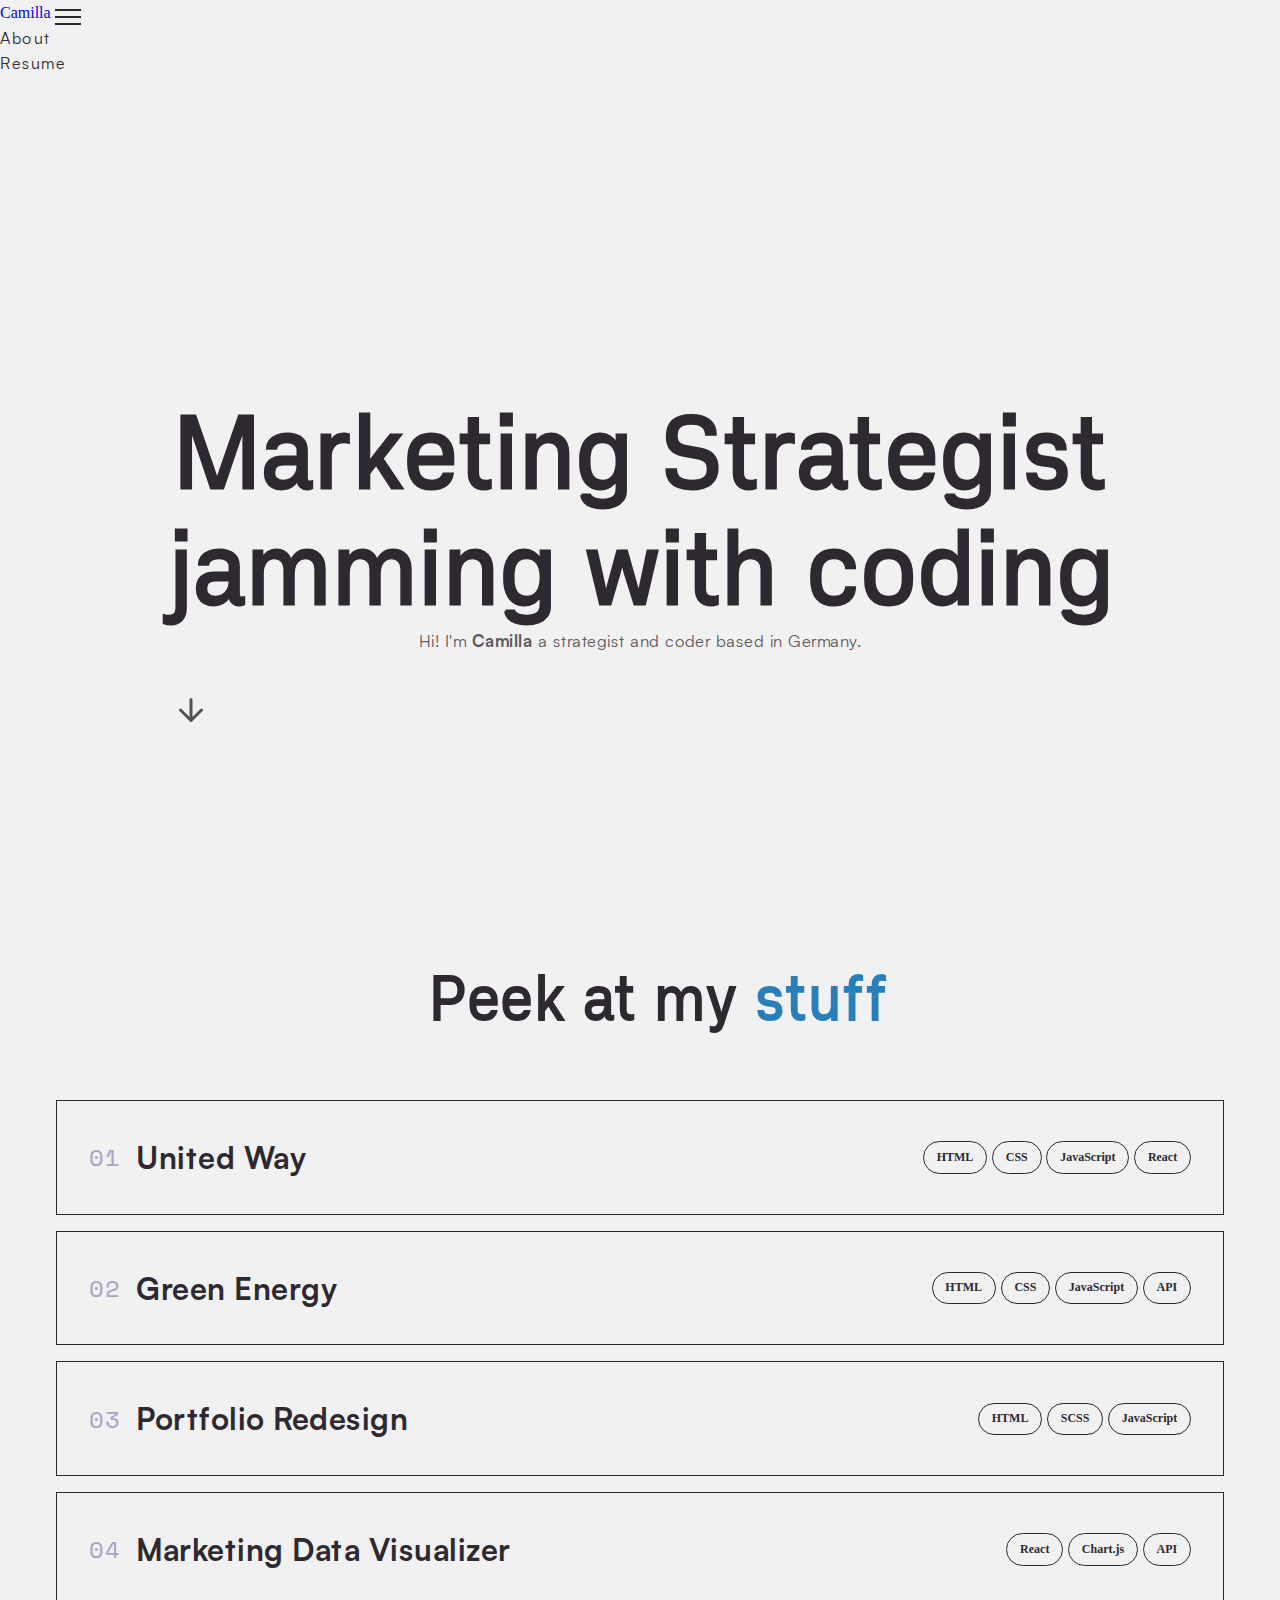
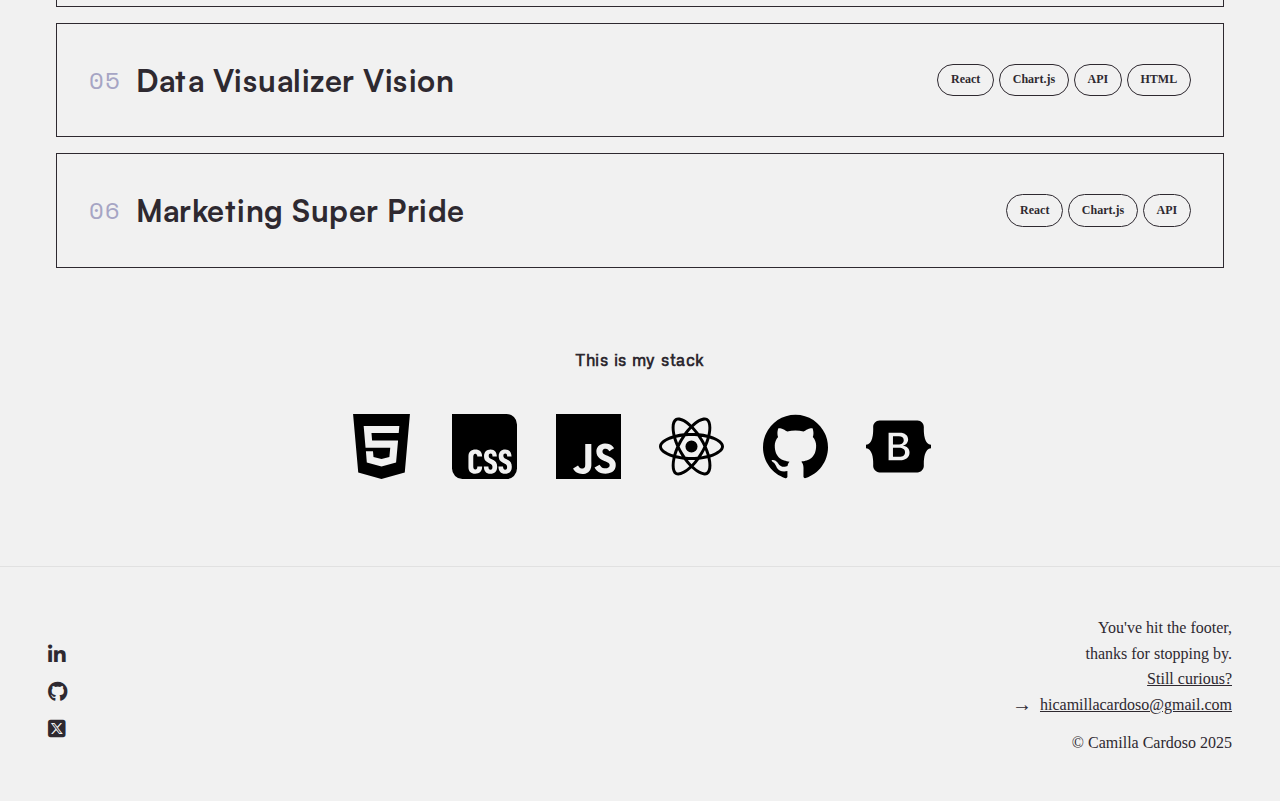
<file: index.html>
<!DOCTYPE html>
<html lang="en">

<head>
  <meta charset="UTF-8">
  <meta name="viewport" content="width=device-width, initial-scale=1.0">
  <meta name="description" content="Camilla Cardoso - Marketing Strategist jamming with code. Portfolio and projects.">
  <meta property="og:title" content="Camilla Cardoso Portfolio">
  <meta property="og:description" content="Marketing Strategist turned Developer - see my projects and story.">
  <meta property="og:type" content="website">
  <link rel="icon" type="image/png" sizes="32x32" href="/images/C-logocolor.png">

  <!--Font Awesome-->
  <link rel="stylesheet" href="https://cdnjs.cloudflare.com/ajax/libs/font-awesome/6.6.0/css/all.min.css" />

  <!-- Bootstrap CSS -->
  <link href="https://cdn.jsdelivr.net/npm/bootstrap@5.3.8/dist/css/bootstrap.min.css" rel="stylesheet"
    integrity="sha384-sRIl4kxILFvY47J16cr9ZwB07vP4J8+LH7qKQnuqkuIAvNWLzeN8tE5YBujZqJLB" crossorigin="anonymous">

  <!-- Custom CSS -->
  <link rel="stylesheet" href="./src/style.css">
  <title>Camilla - Code & Strategy</title>
</head>

<body>

  <!--------- NAVBAR --------->
  <div id="navbar-placeholder"></div>


  <!-------- MAIN CONTENT -------->
  <main id="home" aria-label="Main content of Camilla Cardoso portfolio">

    <!-- Hero Section -->
    <section class="hero" aria-labelledby="hero-title">
      <div class="container text-center">
        <h1 id="hero-title" class="hero-title">
          Marketing Strategist
          <br />
          jamming with coding
        </h1>

        <p class="hero-subtitle pt-4">
          Hi! I'm <span>Camilla</span> a strategist and coder based in Germany.
        </p>
        <a href="#work" class="scroll-down" aria-label="Scroll to work section">
          <svg class="arrow-down" xmlns="http://www.w3.org/2000/svg" width="36" height="36" aria-hidden="true"
            viewBox="0 0 24 24" fill="none">
            <path d="M12 5v14M5 12l7 7 7-7" stroke="currentColor" stroke-width="2" stroke-linecap="round"
              stroke-linejoin="round" />
          </svg>
        </a>
      </div>
    </section>

    <!-- Work Section -->
    <section class="work-hero" role="region" id="work" aria-label="work-title">

      <!--Work animated title-->
      <div class="work-text container ">
        <p>
          Peek at my
          <span class="word wisteria">work.</span>
          <span class="word belize">stuff.</span>
          <span class="word pomegranate">code.</span>
          <span class="word green">space.</span>
          <span class="word midnight">lab.</span>
        </p>
      </div>

      <!-- Project Cards -->
      <div class="work-section-container">

        <!-- Project 01 -->
        <a href="#" class="work-project-list" aria-label="Open United Way project details">
          <div class="project-header">
            <h3 class="project-lg-title">
              <span class="text-span">01</span>
              United Way
            </h3>

            <div class="project-tags">
              <div class="tag">HTML</div>
              <div class="tag">CSS</div>
              <div class="tag">JavaScript</div>
              <div class="tag">React</div>
            </div>
          </div>

          <div class="hover-image-wrapper">
            <img src="./images/mockupwork.avif" loading="lazy" class="hover-image">
          </div>
        </a>

        <!-- Project 02 -->
        <a href="#" class="work-project-list" aria-label="Open Green Energy Dashboard project details">
          <div class="project-header">
            <h3 class="project-lg-title">
              <span class="text-span">02</span>
              Green Energy
            </h3>

            <div class="project-tags">
              <div class="tag">HTML</div>
              <div class="tag">CSS</div>
              <div class="tag">JavaScript</div>
              <div class="tag">API</div>
            </div>
          </div>

          <div class="hover-image-wrapper">
            <img src="./images/mockupwork.avif" loading="lazy" class="hover-image">
          </div>
        </a>

        <!-- Project 03 -->
        <a href="#" class="work-project-list" aria-label="Open Portfolio Redesign project details">
          <div class="project-header">
            <h3 class="project-lg-title">
              <span class="text-span">03</span>
              Portfolio Redesign
            </h3>

            <div class="project-tags">
              <div class="tag">HTML</div>
              <div class="tag">SCSS</div>
              <div class="tag">JavaScript</div>
            </div>
          </div>

          <div class="hover-image-wrapper">
            <img src="./images/mockupwork.avif" loading="lazy" class="hover-image">
          </div>
        </a>

        <!-- Project 04 -->
        <a href="#" class="work-project-list" aria-label="Open Marketing Data Visualizer project details">
          <div class="project-header">
            <h3 class="project-lg-title">
              <span class="text-span">04</span>
              Marketing Data Visualizer
            </h3>

            <div class="project-tags">
              <div class="tag">React</div>
              <div class="tag">Chart.js</div>
              <div class="tag">API</div>
            </div>
          </div>

          <div class="hover-image-wrapper">
            <img src="./images/mockupwork.avif" loading="lazy" class="hover-image">
          </div>
        </a>

        <!-- Project 05 -->
        <a href="#" class="work-project-list" aria-label="Open Marketing Data Visualizer project details">
          <div class="project-header">
            <h3 class="project-lg-title">
              <span class="text-span">05</span>
              Data Visualizer Vision
            </h3>

            <div class="project-tags">
              <div class="tag">React</div>
              <div class="tag">Chart.js</div>
              <div class="tag">API</div>
              <div class="tag">HTML</div>
            </div>
          </div>

          <div class="hover-image-wrapper">
            <img src="./images/mockupwork.avif" loading="lazy" class="hover-image">
          </div>
        </a>

        <!-- Project 06 -->
        <a href="#" class="work-project-list" aria-label="Open Marketing Data Visualizer project details">
          <div class="project-header">
            <h3 class="project-lg-title">
              <span class="text-span">06</span>
              Marketing Super Pride
            </h3>

            <div class="project-tags">
              <div class="tag">React</div>
              <div class="tag">Chart.js</div>
              <div class="tag">API</div>
            </div>
          </div>

          <div class="hover-image-wrapper">
            <img src="./images/mockupwork.avif" loading="lazy" class="hover-image">
          </div>
        </a>
      </div>
    </section>

    <!--------- LANGUAGES ROW --------->
    <section class="languages-hero" id="languages">
      <div class="languages-title-container">
        <p>
          This is my stack
        </p>
      </div>

      <!-- Icons -->
      <div class="languages">
        <ul class="languages-icons">
          <li>
            <img src="/images/icons/html5.svg" alt="HTML icon" class="icon" loading="lazy" width="50" height="50">
          </li>
          <li>
            <img src="/images/icons/css.svg" alt="CSS icon" class="icon" loading="lazy" width="50" height="50">
          </li>
          <li>
            <img src="/images/icons/javascript.svg" alt="JavaScript icon" class="icon" loading="lazy" width="50"
              height="50">
          </li>
          <li>
            <img src="/images/icons/react.svg" alt="React icon" class="icon" loading="lazy" width="50" height="50">
          </li>
          <li>
            <img src="/images/icons/github.svg" alt="GitHub icon" class="icon" loading="lazy" width="50" height="50">
          </li>
          <li>
            <img src="/images/icons/bootstrap.svg" alt="Bootstrap icon" class="icon" loading="lazy" width="50"
              height="50">
          </li>
        </ul>
      </div>
    </section>

    <!--------- FOOTER --------->
    <div id="footer-placeholder"></div>


    <!-- Bootstrap JS -->
    <script src="https://cdn.jsdelivr.net/npm/bootstrap@5.3.8/dist/js/bootstrap.bundle.min.js"></script>

    <!-- Custom Scripts -->
    <script src="index.js" defer></script>
</body>

</html>
</file>
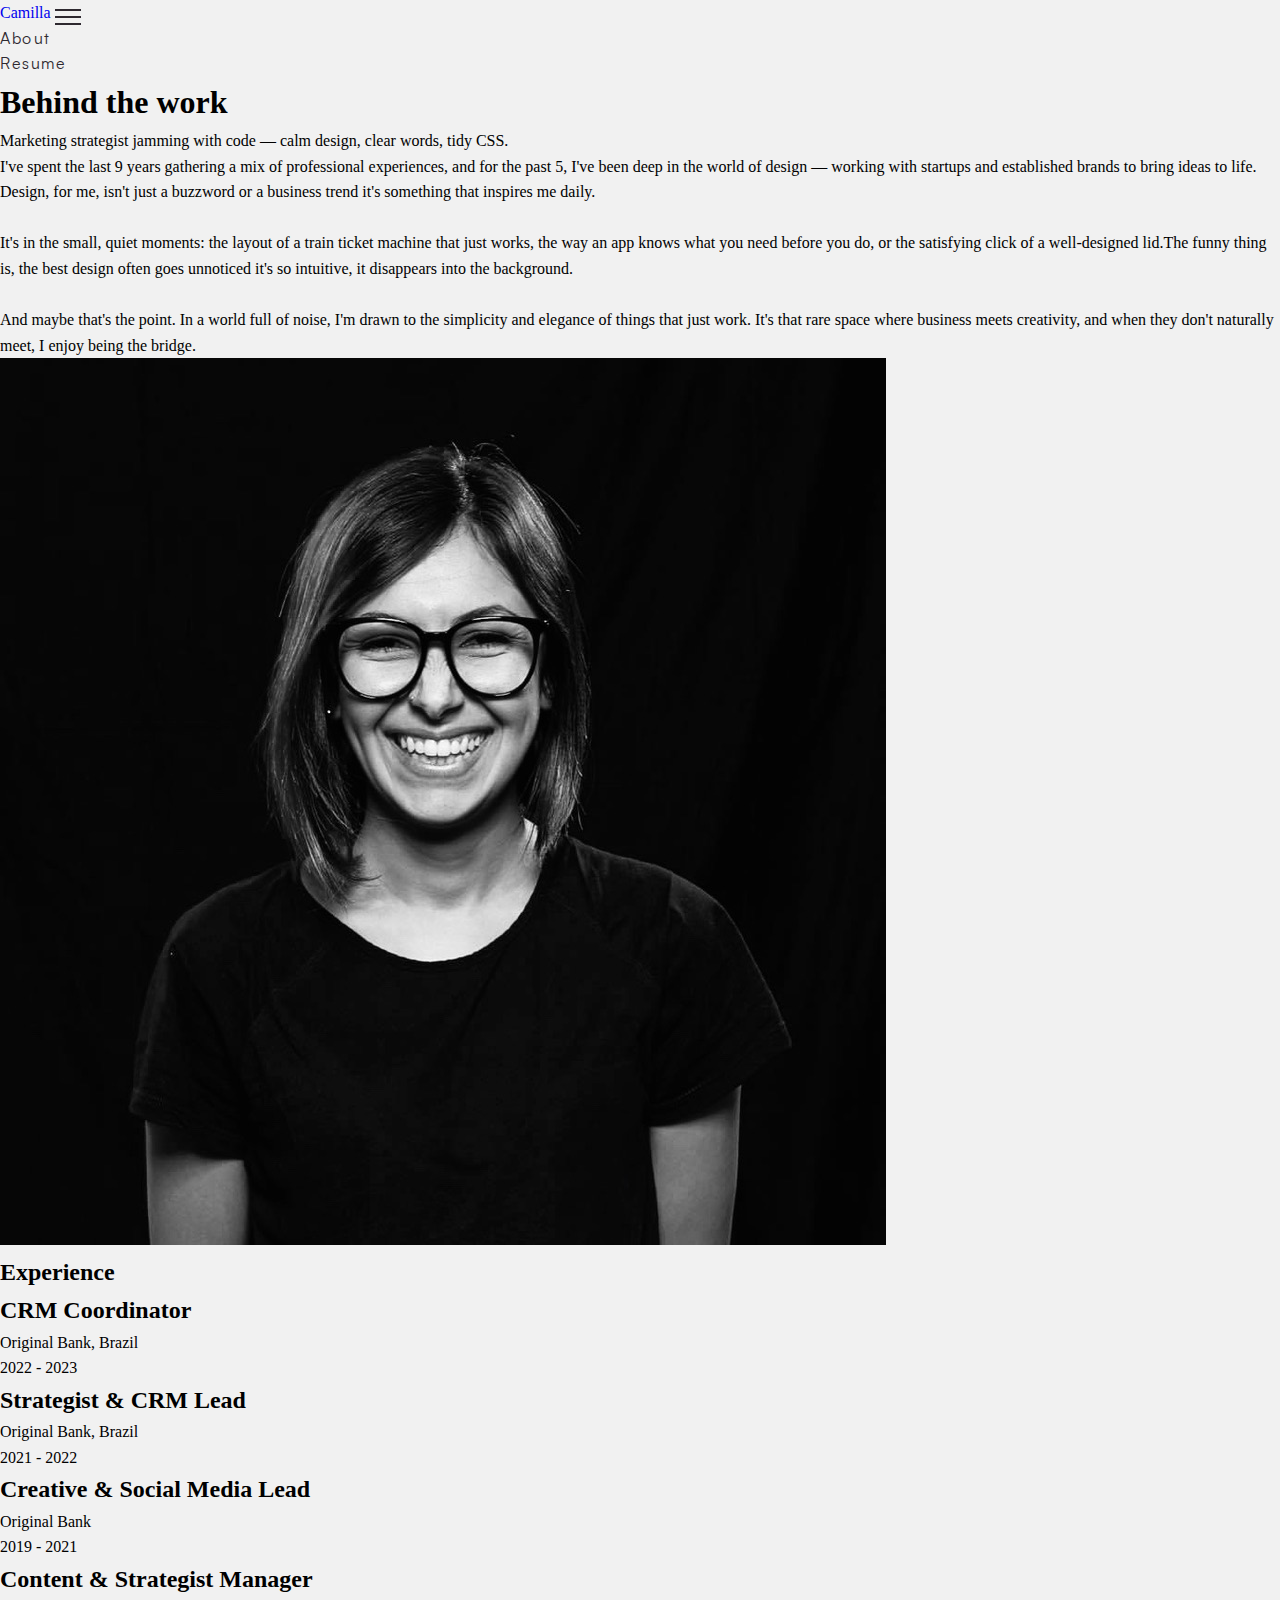
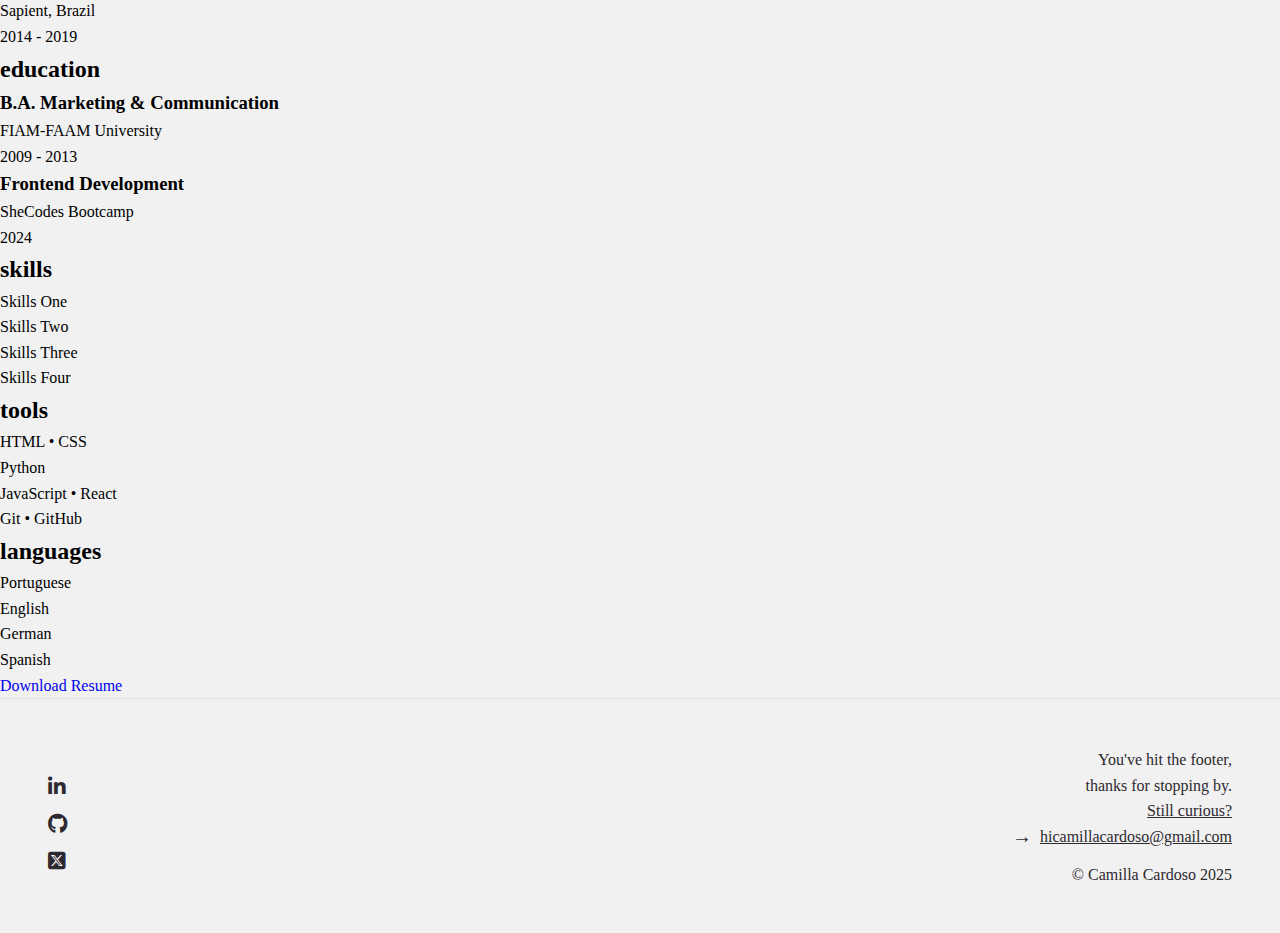
<file: about.html>
<!DOCTYPE html>
<html lang="en">

<head>
  <meta charset="UTF-8">
  <meta name="viewport" content="width=device-width, initial-scale=1.0">
  <meta name="description" content="Camilla Cardoso - Marketing Strategist jamming with code. Portfolio and projects.">
  <meta property="og:title" content="Camilla Cardoso Portfolio">
  <meta property="og:description" content="Marketing Strategist turned Developer - see my projects and story.">
  <meta property="og:type" content="website">
  <link rel="icon" type="image/png" sizes="32x32" href="/images/C-logocolor.png">

  <!-- Perf preconnect -->
  <link rel="preconnect" href="https://cdnjs.cloudflare.com" crossorigin>
  <link rel="preconnect" href="https://cdn.jsdelivr.net" crossorigin>

  <!--Font Awesome-->
  <link rel="stylesheet" href="https://cdnjs.cloudflare.com/ajax/libs/font-awesome/6.6.0/css/all.min.css" />

  <!-- Bootstrap CSS -->
  <link href="https://cdn.jsdelivr.net/npm/bootstrap@5.3.8/dist/css/bootstrap.min.css" rel="stylesheet"
    integrity="sha384-sRIl4kxILFvY47J16cr9ZwB07vP4J8+LH7qKQnuqkuIAvNWLzeN8tE5YBujZqJLB" crossorigin="anonymous">

  <!-- Custom CSS -->
  <link rel="stylesheet" href="./src/style.css">
  <title>Camilla - Code & Strategy</title>
</head>

<body>

  <!--------- NAVBAR --------->
  <div id="navbar-placeholder"></div>

  <!-------- MAIN CONTENT -------->
  <main id="about" class="about-page" aria-label="About Camilla">
    <!-- Intro -->
    <section class="about-intro container" aria-label="about-title">
      <div class="intro-text">
        <div class="intro-head">
          <h1 class="intro-title text-uppercase">
            Behind the work
          </h1>
          <p class="intro-sub fst-italic">
            Marketing strategist jamming with code — calm design, clear words, tidy CSS.
          </p>
        </div>
        <p class="intro-bio text-break fw-normal">
          I've spent the last 9 years gathering a mix of professional experiences, and for the past 5, I've been deep in
          the world of design — working with startups and established brands to bring ideas to life. Design, for me,
          isn't just a buzzword or a business trend it's something that inspires me daily.
          <br />
          <br />
          It's in the small, quiet moments: the layout of a train ticket machine that just works, the way an app knows
          what you need before you do, or the satisfying click of a well-designed lid.The funny thing is, the best
          design often goes unnoticed it's so intuitive, it disappears into the background.
          <br />
          <br />
          And maybe that's the point. In a world full of noise, I'm drawn to the simplicity and elegance of things that
          just work. It's that rare space where business meets creativity, and when they don't naturally meet, I enjoy
          being the
          bridge.
        </p>
      </div>

      <figure class="intro-photo-wrap">
        <img class="intro-photo" src="/images/photo-perfil.jpeg" alt="Portrait of Camilla" />
      </figure>
    </section>

    <!-- Icons row
      <div class="about-cta" role="group" aria-label="Icon Socials">
        <div class="about-socials">
          <a href="mailto:hicamillacardoso@gmail.com" class="cta-pill" title="Email">
            <i class="fa-solid fa-square-envelope fa-2xl" style="color:#2f2931" aria-hidden="true"></i>
          </a>
          <a href="http://www.github.com/hicamilla" class="cta-pill" target="_blank" rel="noopener" title="GitHub">
            <i class="fa-brands fa-square-github fa-2xl" style="color:#2f2931" aria-hidden="true"></i>
          </a>
          <a href="http://www.linkedin.com/in/hicamilla" class="cta-pill" target="_blank" rel="noopener"
            title="LinkedIn">
            <i class="fa-brands fa-linkedin fa-2xl" style="color:#2f2931" aria-hidden="true"></i>
          </a>
        </div>
    </section> -->

    <!-- Experience (timeline)-->
    <section class="about-timeline container" aria-label="Experience">
      <h2 class="section-title">Experience</h2>
      <ul class="timeline">
        <!--Item 01-->
        <li class="t-item">
          <div class="t-card">
            <h2 class="t-role">CRM Coordinator</h2>
            <p class="t-company">Original Bank, Brazil</p>
          </div>
          <div class="t-range">2022 - 2023</div>
        </li>

        <!--Item 02-->
        <li class="t-item">
          <div class="t-card">
            <h2 class="t-role">Strategist & CRM Lead</h2>
            <p class="t-company">Original Bank, Brazil</p>
          </div>
          <div class="t-range">2021 - 2022</div>
        </li>

        <!--Item 03-->
        <li class="t-item">
          <div class="t-card">
            <h2 class="t-role">Creative & Social Media Lead</h2>
            <p class="t-company">Original Bank</p>
          </div>
          <div class="t-range">2019 - 2021</div>
        </li>

        <!--Item 04-->
        <li class="t-item">
          <div class="t-card">
            <h2 class="t-role">Content & Strategist Manager</h2>
            <p class="t-company">Sapient, Brazil</p>
          </div>
          <div class="t-range">2014 - 2019</div>
        </li>
    </section>

    <!-- Education -->
    <section class="about-edu container" aria-label="Education">
      <h2 class="section-title">education</h2>
      <ul class="edu-list">
        <li class="e-item">
          <div class="e-card">
            <h3 class="e-degree">B.A. Marketing & Communication</h3>
            <p class="e-school">FIAM-FAAM University</p>
          </div>
          <div class="e-range">2009 - 2013</div>
        </li>

        <li class="e-item">
          <div class="e-card">
            <h3 class="e-degree">Frontend Development</h3>
            <p class="e-school">SheCodes Bootcamp</p>
          </div>
          <div class="e-range">2024</div>
        </li>
    </section>

    <!-- Stacks (skills • tools • languages)-->

    <section class="about-stacks container" aria-label="Skills, Tools and Languages">
      <div class="stacks-grid">
        <!--Column 1: Skills-->
        <section class="stack-card about-tools" aria-labelledby="skills-title">
          <h2 id="skills-title" class="stack-title">skills</h2>
          <ul class="stack-list" role="list">
            <li class="s-item">
              <span class="s-label">Skills One</span>
            </li>
            <li class="s-item">
              <span class="s-label">Skills Two</span>
            </li>
            <li class="s-item">
              <span class="s-label">Skills Three</span>
            </li>
            <li class="s-item">
              <span class="s-label">Skills Four</span>
            </li>
          </ul>
        </section>

        <!--Column 2: Tools-->
        <section class="stack-card about-tools" aria-labelledby="tools-title">
          <h2 id="tools-title" class="stack-title">tools</h2>
          <ul class="stack-list" role="list">
            <li class="s-item">
              <span class="s-label">HTML • CSS</span>
            </li>
            <li class="s-item">
              <span class="s-label">Python</span>
            </li>
            <li class="s-item">
              <span class="s-label">JavaScript • React</span>
            </li>
            <li class="s-item">
              <span class="s-label">Git • GitHub</span>
            </li>
          </ul>
        </section>

        <!--Column 3: Languages-->
        <section class="stack-card about-lang" aria-labelledby="lang-title">
          <h2 id="lang-title" class="stack-title">languages</h2>
          <ul class="stack-list" role="list">
            <li class="s-item">
              <span class="s-label">Portuguese</span>
            </li>
            <li class="s-item">
              <span class="s-label">English</span>
            </li>
            <li class="s-item">
              <span class="s-label">German</span>
            </li>
            <li class="s-item">
              <span class="s-label">Spanish</span>
            </li>
          </ul>
        </section>
      </div>
    </section>

    <!--Resume-->
    <section class="btn-resume container">
      <a href="#" class="res-download" download aria-label="Download resume">
        Download Resume
      </a>
      </div>
    </section>
  </main>

  <!--------- FOOTER --------->
  <div id="footer-placeholder"></div>


  <!-- Bootstrap JS -->
  <script src="https://cdn.jsdelivr.net/npm/bootstrap@5.3.8/dist/js/bootstrap.bundle.min.js"></script>

  <!-- Custom Scripts -->
  <script src="index.js" defer></script>
</body>

</html>
</file>
<file: src/style.css>
/* ========= Imports & Roots ========= */
@import url(fonts.css);

:root {
  /*Colors*/
  --color-bg: #f1f1f1;
  --color-surface: #f5f3f5;
  --text-primary: #2e2930;
  --text-secondary: #5f5860;
  --color-border: #d8c8cf;
  --color-accent: #a6a5c4;
  --color-accent-alt: #c7b5bf;

  /*Gradient*/
  --gradient: linear-gradient(180deg,
      #A6A5C4 0%,
      #CBBFD0 32%,
      #E4D2D8 50%,
      #B19EAA 68%,
      #2E2930 100%);

  /*Fonts*/
  --font-title: 'Vercetti';
  --font-body: 'Satoshi';
  --font-accent: 'Space Mono';
  --font-extra: 'Voyage';
}

/* ========= Reset ========= */
*,
*::before,
*::after {
  margin: 0;
  padding: 0;
  box-sizing: border-box;
}

/* ========= Global Styles ========= */
html {
  scroll-behavior: smooth;
  font-size: 100%;
}

body {
  background-color: var(--color-bg);
  line-height: 1.6;
  -webkit-font-smoothing: antialiased;
}

a {
  text-decoration: none;
}

ul {
  list-style: none;
}

hr {
  border: none;
  border-top: 1px solid rgba(0, 0, 0, 0.1);
  opacity: 0.6;
  padding-bottom: clamp(1rem, 5vw, 1rem);
  transition: opacity 0.3s ease;
}

hr:hover {
  opacity: 1;
}

#backToTop {
  display: flex;
  position: fixed;
  align-items: center;
  justify-content: center;
  cursor: pointer;
  bottom: 2rem;
  right: 2rem;
  width: 35px;
  height: 35px;
  border-radius: 50%;
  background: transparent;
  color: var(--text-primary);
  border: 1px solid rgba(0, 0, 0, 0.1);
  font-size: 1.3rem;
  opacity: 0;
  pointer-events: none;
  transition: opacity 0.3s ease,
    transform 0.3s ease,
    border-color 0.3 ease,
    color 0.3s ease;
  z-index: 999;
  box-shadow: 0 2px 10px rgba(0, 0, 0, 0.1);
}

#backToTop.show {
  opacity: 1;
  pointer-events: all;
}

#backToTop:hover {
  transform: translateY(-3px);
  transform: scale(1.1);
  background-color: var(--color-accent-alt);
}

/* ========= Navbar ========= */
.navbar {
  background-color: var(--color-bg);
  z-index: 1000;
  transition: background-color 0.3s ease,
    box-shadow 0.3s ease;
}

/* Nav links */
.navbar .nav-link {
  position: relative;
  color: var(--text-primary);
  font-family: var(--font-body);
  font-size: clamp(1rem, 0.9vw, 1.2rem);
  letter-spacing: 0.1rem;
  transition: color 0.3s ease;
}

.navbar .nav-link:hover {
  color: var(--color-accent);
}

.navbar .nav-link::after {
  content: "";
  position: absolute;
  bottom: -2px;
  left: 0;
  width: 0%;
  height: 1px;
  background-color: var(--color-accent);
  transition: width 0.3s ease;
}

.navbar .nav-link:hover::after {
  width: 100%;
}

.navbar .nav-link:focus-visible {
  outline: 2px solid var(--color-accent);
  outline-offset: 2px;
}

/* Navbar Toggler */
.navbar-toggler {
  border: none;
  background: transparent;
  outline: none;
  transition: transform 0.3s ease;
}

.navbar-toggler:focus {
  box-shadow: none;
}

.navbar-toggler:hover {
  transform: scale(1.1);
}

/* Custom hamburger icon */
.navbar-toggler-icon,
.navbar-toggler-icon::before,
.navbar-toggler-icon::after {
  content: "";
  display: inline-block;
  position: absolute;
  left: 0;
  width: 26px;
  height: 2px;
  background-color: var(--text-primary);
  transition: all 0.3s ease;
  transform-origin: center;
}

.navbar-toggler-icon {
  position: relative;
  background-image: none;
}

/* Line positions */
.navbar-toggler-icon::before {
  top: -7px;
}

.navbar-toggler-icon::after {
  top: 7px;
}

/* Open (X) animation */
.navbar-toggler[aria-expanded="true"] .navbar-toggler-icon {
  background-color: transparent;
}

.navbar-toggler[aria-expanded="true"] .navbar-toggler-icon::before {
  transform: rotate(45deg) translateY(7px);
}

.navbar-toggler[aria-expanded="true"] .navbar-toggler-icon::after {
  transform: rotate(-45deg) translateY(-7px);
}

/* ========= Hero Section ========= */
.hero {
  min-height: 100vh;
  display: flex;
  flex-direction: column;
  justify-content: center;
  align-items: center;
  padding-top: 80px;
}

.hero-content {
  position: relative;
  max-width: 900px;
  margin: 0 auto;
}

.hero-title {
  font-family: var(--font-title);
  color: var(--text-primary);
  font-size: clamp(3rem, 10vw, 6rem);
  font-weight: 900;
  line-height: 1.2;
  text-align: center;
}

/* Support text */
.hero-subtitle {
  font-family: var(--font-body);
  font-size: clamp(1rem, 1.3vw, 1.8rem);
  color: var(--text-secondary);
  max-width: 700px;
  letter-spacing: 0.03em;
  text-align: center;
  margin-inline: auto;
}

.hero-subtitle span {
  font-weight: 700
}

/* Arrow down */
.arrow-down {
  color: var(--text-primary);
  margin-top: 4rem;
  opacity: 0.8;
  will-change: transform;
  animation: float 2.5s ease-in-out infinite;
  transition: transform 0.3s ease;
}

.arrow-down:hover {
  opacity: 1;
}

/* Animated floating arrow */
@keyframes float {

  0%,
  100% {
    transform: translateY(0);
  }

  50% {
    transform: translateY(8px);
  }
}

.scroll-down {
  display: inline-flex;
  align-items: center;
  justify-content: center;
  width: 48px;
  height: 48px;
  cursor: pointer;
  border-radius: 50%;
  text-decoration: none;
  color: inherit;
  transition: transform 0.3s ease, opacity 0.3s ease;

  .scroll-down:hover .arrow-down {
    transform: translateY(3px);
    opacity: 1;
  }
}

/* ========= Work Section ========= */
.work-hero {
  min-height: 100vh;
  display: flex;
  flex-direction: column;
  justify-content: flex-start;
  padding-top: 2rem;
  margin-top: -4vh;
  /*between -2vh and -6vh*/
}

.work-text {
  text-align: center;
  position: relative;
  display: inline-block;
  transform: translateX(-3.1ch) translateY(-0.3em);
  min-width: 10ch;
}

.work-text p {
  font-family: var(--font-title);
  color: var(--text-primary);
  font-weight: 900;
  font-size: clamp(2.4rem, 4vw + 0.5rem, 3.6rem);
  line-height: 1.1;
  letter-spacing: 0.5px;
  margin: 0;
}

.work-text p::after {
  content: '';
  display: inline-block;
  width: 0.8em;
}

/* Changing words */
.word {
  position: absolute;
  opacity: 0;
  white-space: nowrap;
}

.letter {
  display: inline-block;
  position: relative;
  opacity: 0;
  transform: translateY(0.75em);
  transition: all 0.4s ease;
}

/* Animation states */
.letter.out {
  transform: translateY(-0.75em);
  opacity: 0;
}

.letter.behind {
  opacity: 0;
}

.letter.in {
  transform: translateY(0);
  opacity: 1;
}

/* Word colors */
.wisteria {
  color: #8e44ad;
}

.belize {
  color: #2980b9;
}

.pomegranate {
  color: #c0392b;
}

.green {
  color: #16a085;
}

.midnight {
  color: #2c3e50;
}

/* ========= Work Projects ========= */
.work-section-container {
  display: flex;
  flex-direction: column;
  gap: 1rem;
  margin-top: 4rem;
  width: 100%;
  max-width: 1200px;
  margin-inline: auto;
  padding-inline: 1rem;
  overflow: visible;
  position: relative;
  z-index: 1;
}

.project-header {
  display: flex;
  align-items: center;
  justify-content: space-between;
  gap: 1vw;
  flex-wrap: wrap;
}

.project-lg-title {
  display: flex;
  align-items: center;
  gap: 1rem;
  font-family: var(--font-body);
  font-size: 1.9rem;
  font-weight: 700;
  letter-spacing: 0.5px;
  transition: color 0.3s ease;
}

/* Project Card */
.work-project-list {
  display: block;
  position: relative;
  font-weight: 700;
  color: var(--text-primary);
  border: 1px solid var(--text-primary);
  text-decoration: none;
  overflow: visible;
  transition: background-color 0.3s ease,
    border-color 0.3s ease,
    transform 0.3s ease,
    color 0.3s ease;
  padding: 2rem;
  cursor: pointer;
  z-index: 5;
}

/* Hover behavior */
.work-project-list:hover {
  background-color: var(--color-accent);
  border-color: var(--color-accent);
  color: var(--color-bg);
  border-radius: 40px;
  transform: scale(1.02);
  z-index: 10;
}

.work-project-list:hover .project-lg-title {
  color: var(--bg-color);
}

/* Project Number */
.text-span {
  font-size: 1.5rem;
  font-family: var(--font-accent);
  font-weight: 400;
  color: var(--color-accent);
  transition: color 0.3s ease;
}

.work-project-list:hover .text-span {
  color: var(--bg-color);
}

/* Tags (tech bubbles)*/
.project-tags {
  display: flex;
  align-items: center;
  gap: 0.3rem;
  flex-wrap: nowrap;
}

.tag {
  font-size: 0.75rem;
  padding: 0.35rem 0.8rem;
  border: 1px solid currentColor;
  border-radius: 999px;
  transition: background-color 0.3s ease,
    border 0.3s ease;
}

.work-project-list:hover .tag {
  background-color: var(--color-bg);
  color: var(--color-accent);
  border-color: var(--bg-color);
}

/* Image */
.hover-image-wrapper {
  position: absolute;
  top: 50%;
  left: 50%;
  transform: translate(-50%, -50%) scale(0.9);
  width: 60%;
  max-width: 420px;
  opacity: 0;
  z-index: 20;
  transition: transform 0.4s ease,
    opacity 0.4s ease;
  pointer-events: none;
}

.work-project-list:hover .hover-image-wrapper {
  opacity: 1;
  transform: translate(-50%, -50%) scale(1);
}

.hover-image {
  width: 100%;
  height: auto;
  object-fit: cover;
  border-radius: 80px;
  box-shadow: 0 10px 30px rgba(0, 0, 0, 0.25);
}

/* Ensure parent allows overflow and is correctly positioned */
.work-project-list {
  position: relative;
  overflow: visible;
  z-index: 5;
}

.work-project-list:hover {
  z-index: 10;
}

.work-section-container {
  overflow: visible;
  position: relative;
  z-index: 1;
}

/* ========= Languages Section ========= */


.languages-hero {
  display: flex;
  flex-direction: column;
  align-items: center;
  justify-content: center;
  text-align: center;
  color: var(--text-primary);
  padding-top: clamp(3rem, 8vw, 5rem);
  padding-bottom: clamp(3rem, 8vw, 5rem);
}

.languages-title-container p {
  font-family: var(--font-title);
  font-size: clamp(1.2, 2vw, 3rem);
  font-weight: 600;
  letter-spacing: 0.03em;
  margin-bottom: 2.5rem;
  color: var(--text-primary);
}


.languages-icons {
  display: flex;
  justify-content: center;
  align-items: center;
  flex-wrap: wrap;
  gap: clamp(1.5rem, 3vw, 3rem);
  list-style: none;
  padding: 0;
  margin: 0;
}

.languages-icons img {
  width: clamp(40px, 6vw, 65px);
  height: auto;
  transition: transform 0.3s ease, filter 0.3s ease;
}

.languages-icons img:hover {
  transform: scale(1.1);
  filter: brightness(1.2);
}

/* ========= Footer ========= */
.footer {
  color: var(--text-primary);
  padding: 2rem 3rem;
  display: flex;
  justify-content: center;
}

.footer-container {
  width: 100%;
  max-width: 1200px;
  display: flex;
  align-items: center;
  justify-content: space-between;

}

/* Left: social icons */
.footer-social {
  display: flex;
  flex-direction: column;
  align-items: flex-start;
  gap: 0.7rem;
  margin: 0;
  padding: 0;
}

.footer-social li {
  list-style: none;
}

/* Right: text*/
.footer-text {
  flex-direction: column;
  align-items: flex-end;
  text-align: right;
  font-size: clamp(1rem, 1vw, 1.4rem);
}

.footer-link {
  color: var(--text-primary);
  text-decoration: underline;
  transition: color 0.25s ease;
  margin-bottom: 0.81rem;
}

.footer-link:hover {
  color: var(--color-accent);
}

.footer-email {
  display: flex;
  align-items: center;
  gap: 0.5rem;
}

.footer-email a {
  color: var(--text-primary);
  text-decoration: underline;
  transition: color 0.25s ease;
}

.footer-email a:hover {
  color: var(--color-accent);
}

.footer-arrow {
  text-decoration: none;
  font-size: 1.25rem;
  line-height: 1;
  transform: translateY(-1px);
}

.footer-copy {
  color: var(--text-primary);
  margin: 0.81rem 0;
}

/* ========= RESPONSIVE ========= */
@media (max-width:1024px) {

  .work-text {
    transform: translateX(-2.5ch) translateY(-0.25em);
  }

  .work-text p {
    font-size: 45px;
  }
}


@media (max-width: 769px) {
  .work-text {
    transform: translateX(-2.2ch) translateY(-0.2em);
    min-width: 9ch;
  }

  .work-text p {
    font-size: 38px;
  }

  .work-text p::after {
    width: 0.6em;
  }

  .work-section-container {
    gap: 0.3rem;
  }

  .work-project-list {
    padding: 1.5rem;
  }

  .project-header {
    flex-direction: column;
    align-items: flex-start;
    gap: 0.5rem;
  }

  .project-lg-title {
    flex-direction: column;
    align-items: flex-start;
    gap: 0.01rem;
  }

  .project-tags {
    flex-wrap: wrap;
    gap: 0.2em;
  }

  .hover-image-wrapper {
    position: absolute;
    top: 50%;
    left: 50%;
    transform: translate(-50%, -50%) scale(0.9);
    width: 60%;
    max-width: 420px;
    opacity: 0;
    z-index: 20;
    transition: transform 0.4s ease,
      opacity 0.4s ease;
    pointer-events: none;
  }

  .hover-image {
    visibility: hidden;
  }

  .footer {
    padding: 3rem 1.1rem 2.5rem;
  }

  .footer-container {
    flex-direction: column;
    align-items: center;
    gap: 2rem;
    text-align: center;
  }

  .footer-text {
    align-items: center;
    text-align: center;
  }

  .footer-social {
    flex-direction: row;
    gap: 1rem;
  }
}

@media (max-width: 480px) {

  .work-text {
    transform: translateX(-2ch) translateY(-0.15em);
  }

  .work-text p {
    font-size: 32px;
  }


}
</file>
